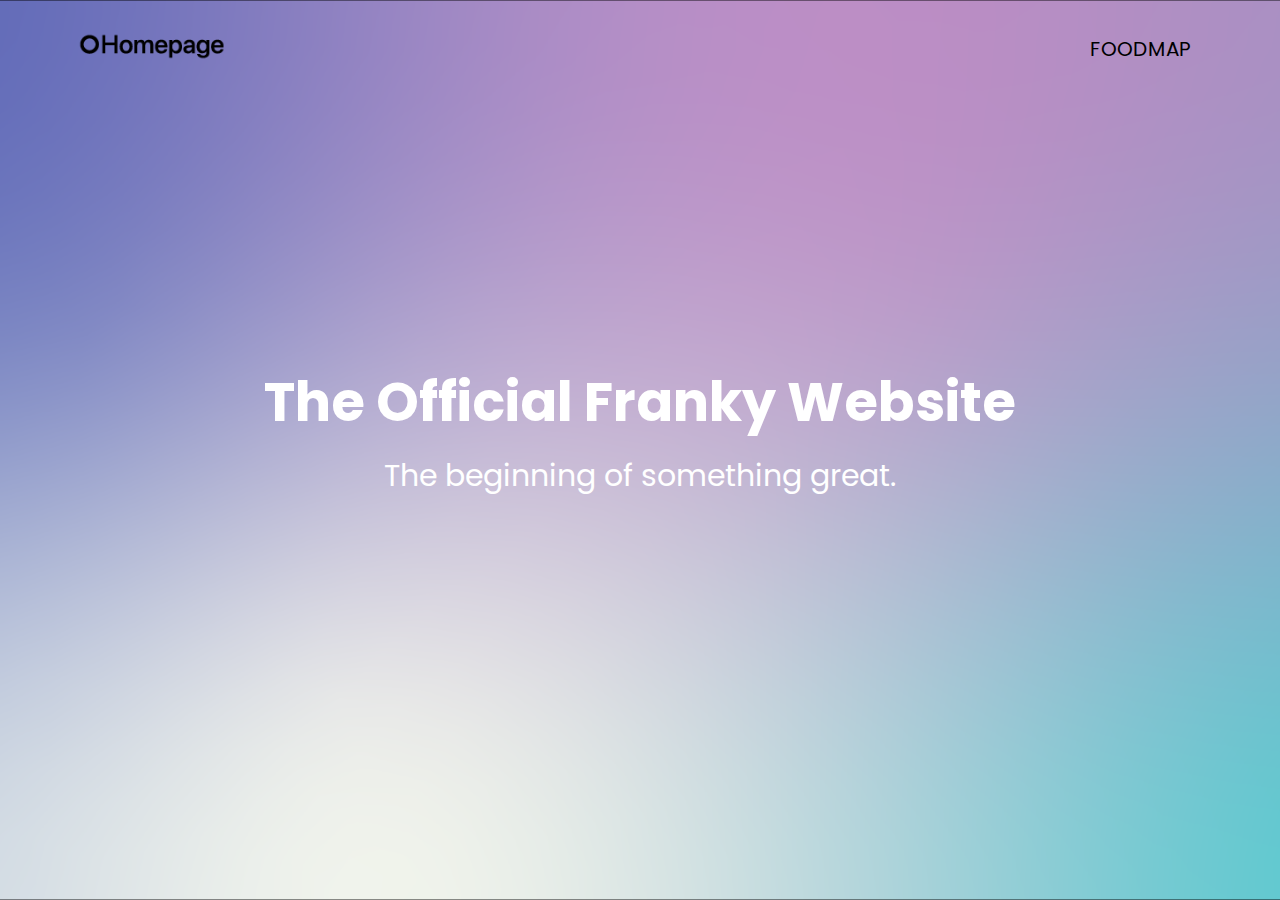
<file: index.html>
<!DOCTYPE html>
<html>
<head>
   <meta name="viewport" content="with=device-width, initial-scale=1.0">
	<title>Project Website</title>
	<link rel="stylesheet" href="stile.css">
	<link rel="preconnect" href="https://fonts.googleapis.com">
	<link rel="preconnect" href="https://fonts.gstatic.com" crossorigin>
	<link href="https://fonts.googleapis.com/css2?family=Poppins:ital,wght@0,400;0,600;1,500&display=swap" rel="stylesheet">	
<link rel="stylesheet" href="https://cdnjs.cloudflare.com/ajax/libs/font-awesome/6.1.1/css/all.min.css">
</head>
<body>
	<section class="header">
		<nav>
			<a href=index.html><img src="images/icons-01.png"></a>
			<div class="nav-links" id="navLinks">
				<i class="fa fa-xmark" onclick="hideMenu()"></i>
				<ul>
					<li><a href="FrankyFoodMap.html"> FOODMAP</a></li>
				</ul>
			</div>
			<i class="fa fa-bars" onclick="showMenu()"></i>
		</nav>
		
<div class="text-box">
	<h1>The Official Franky Website</h1>
	<p>The beginning of something great.</p>
</div>
		
</section>
	</body>
</html>
	

<script>

	var navLinks = document.getElementById("navLinks");
	
	function showMenu(){
		navLinks.style.right = "0";
	}
	function hideMenu(){
		navLinks.style.right = "-200px";
	}
	
</script>
</file>
<file: stile.css>
*{
	margin: 0;
	padding: 15;
	font-family: 'Poppins', sans-serif;
}
.header{
	min-height: 100vh;
	width: 100%;
	background-image: url(images/backgground-01.png);
	background-position: center;
	background-size: cover;
	position: relative;
}
nav{
	display: flex;
	padding: 2% 6%;
	justify-content: space-between;
	align-items: center;
}
nav img{
	width: 150px;
}
.nav-links{
	flex: 1;
	text-align: right;
}
.nav-links ul li{
	list-style: none;
	display: inline-block;
	padding: 8px 12px;
	position: relative;
}
.nav-links ul li a{
	color:#000;
	text-decoration: none;
	font-size: 20px; 
}
.nav-links ul li::after{
	content: '';
	width: 0%;
	height: 2px;
	background: #000;
	display: block;
	margin: auto;
	transition: 0.5s;
}
.nav-links ul li:hover::after{
	width: 100%;
}
.text-box{
	width: 90%;
	color: #fff;
	position: absolute;
	top: 50%;
	left: 50%;
	transform: translate(-50%,-50%);
	text-align: center;
}
.text-box h1{
	font-size: 54px;
}
.text-box p{
	margin: 10px  0  40px;
	font-size: 30px;
	color: #fff
}

nav .fa{
	display: none;
}
	
@media(max-width: 700px){
	.text-box  h1{
		font-size: 20px;
	}
	.text-box p{
		font-size: 12px;
	}
	.nav-links ul li{
		display: block;
	}
	.nav-links{
		position: absolute;
		background:#FFFFFF;
		height: 100vh;
		width: 200px;
		top: 0;
		right: -200px;
		text-align: left;
		z-index: 2;
		transition: 1s;
	}
nav .fa{
		display: block;
		color: #000;
		margin: 10px;
		font-size: 22px;
		cursor: pointer;
}
html,body{
    overflow-x: hidden;
}
</file>
